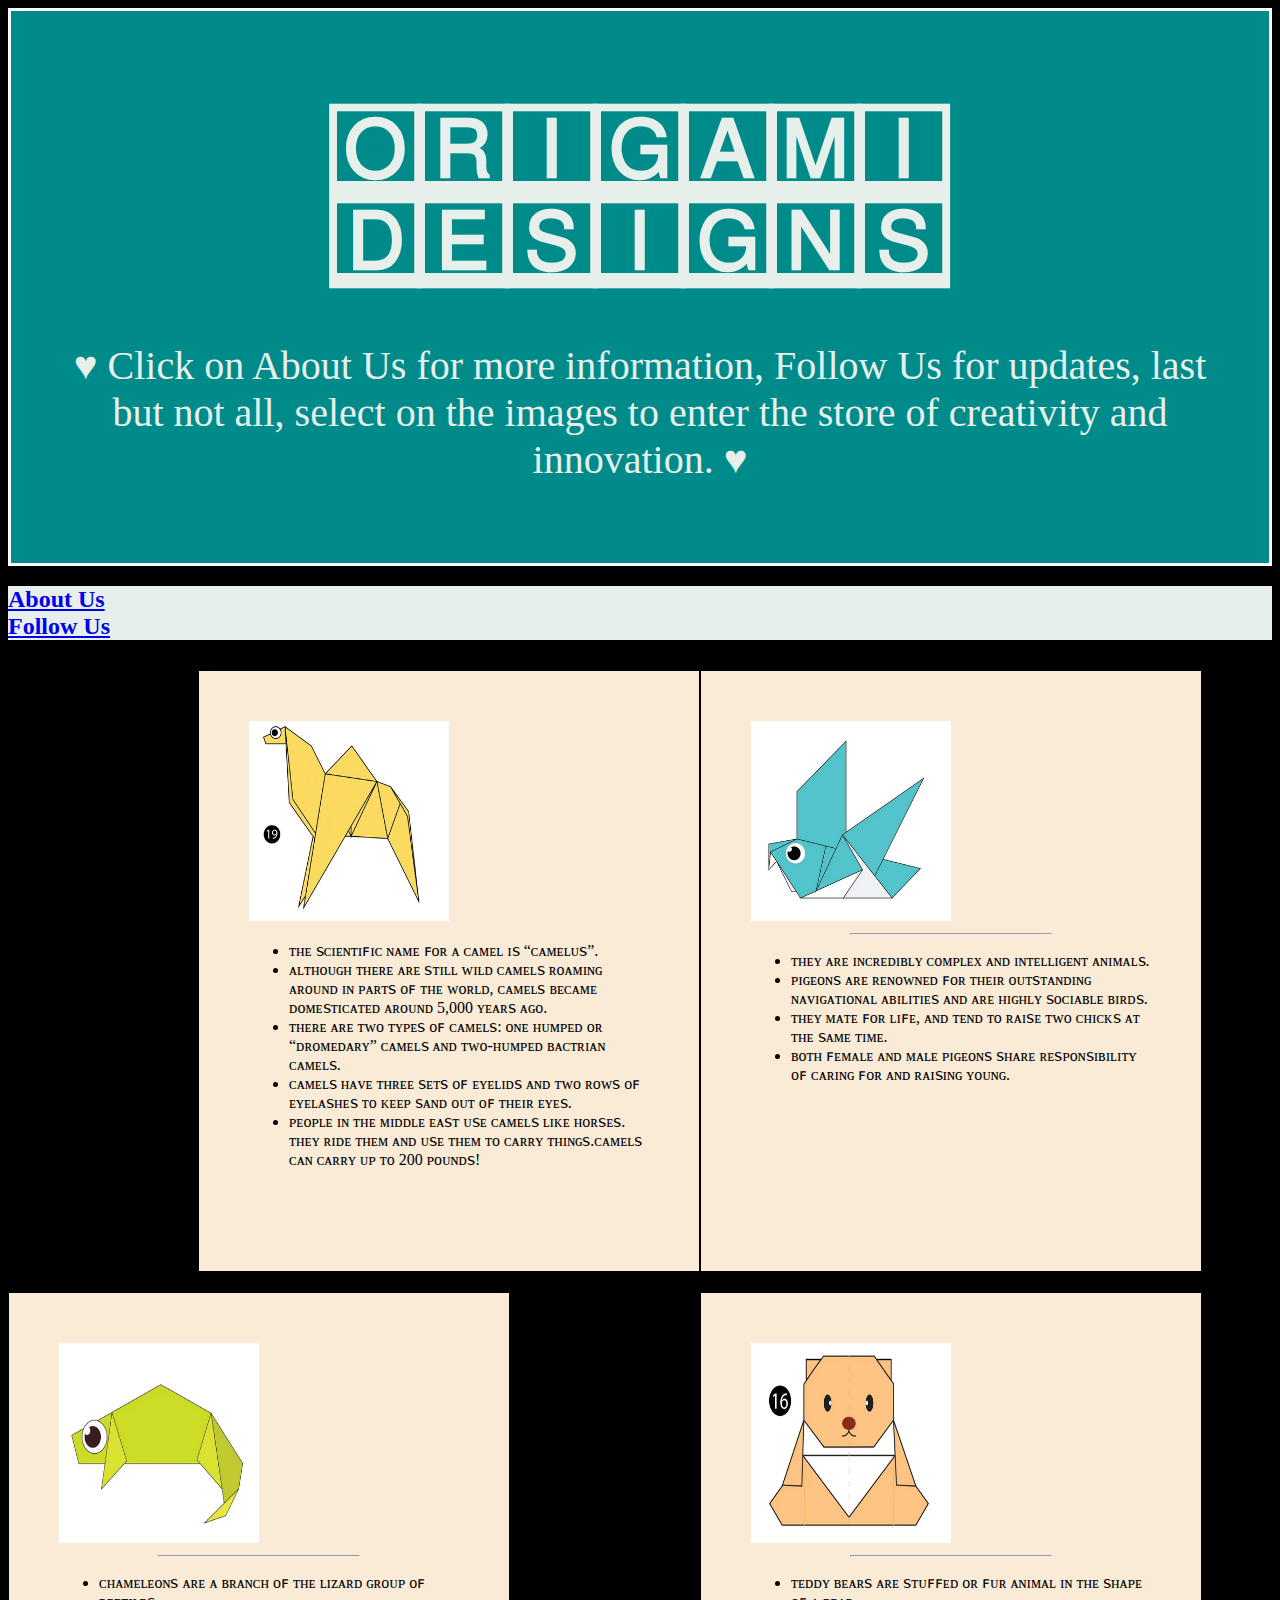
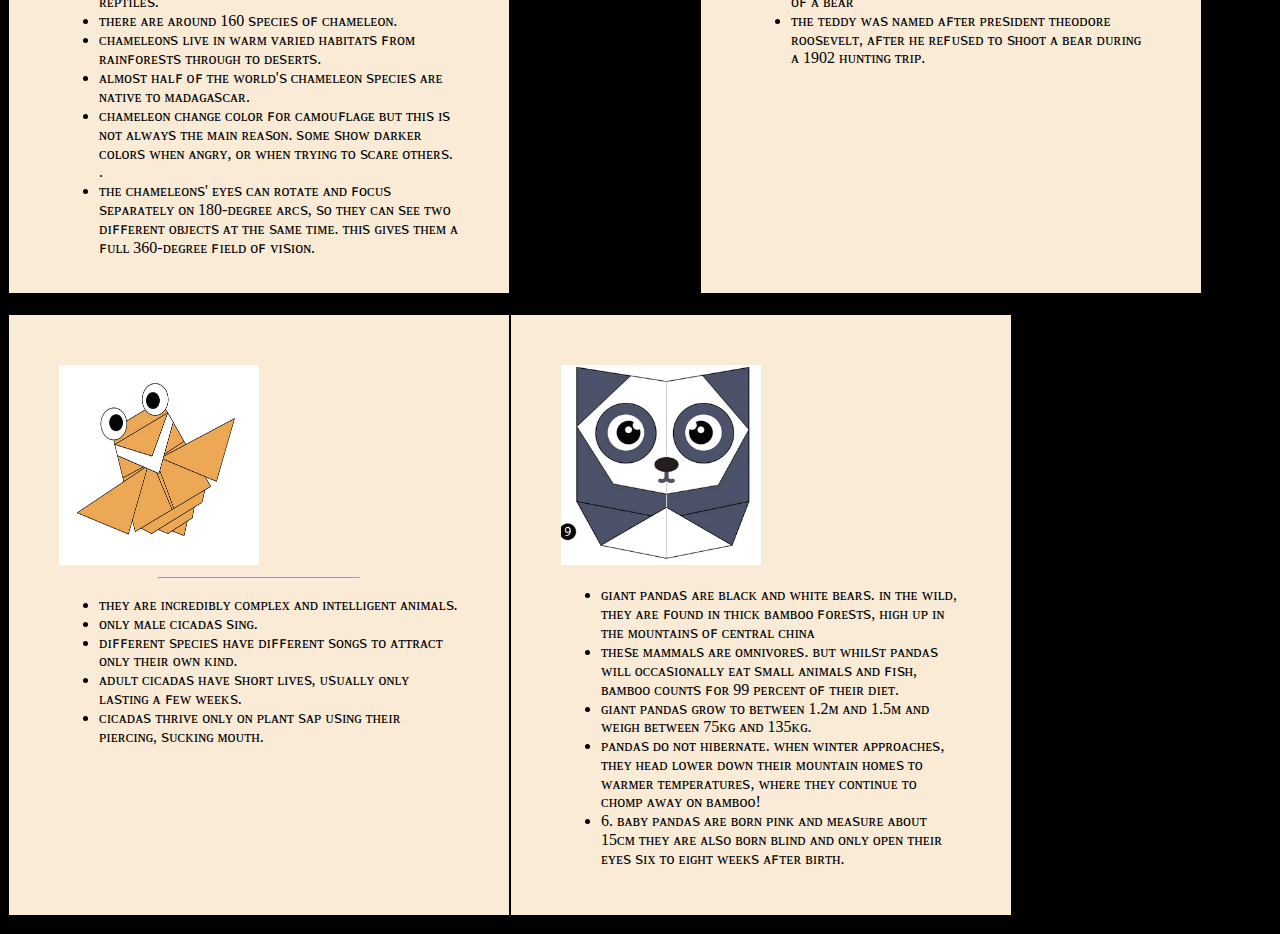
<file: index.html>
<!DOCTYPE html>
<html>

<head>
  <title>🄾🅁🄸🄶🄰🄼🄸 🄳🄴🅂🄸🄶🄽🅂</title>
 
  <link rel="stylesheet"
    type="text/css"
    href="style.css"/>
</head>

<body style="background-color:#000000">

  <div class="head">
    <font color = "#e6efea">
      <h1><b><u><center>🄾🅁🄸🄶🄰🄼🄸 🄳🄴🅂🄸🄶🄽🅂</center></u></b></h1>
  
    <center><h2></h2><p>  ♥ Click on About Us for more information, Follow Us for updates, last but not all, select on the images to enter the store of creativity and innovation. ♥</p></center></h2></center>
  </font>
  </div>

  <div class="menu">
    <h2 style="background-color:#e6efea"> <a href="about.html">About Us</a><br>
    <a href="followus.html">Follow Us</a></h2>
  </div>

  <div class="grid">
    <div class="camel">
      <a href="http://origami.me/camel/">
        <img src="camel.png" height=200 , width=200>
         </a> 
         <ul>
              
<li>ᴛʜᴇ ꜱᴄɪᴇɴᴛɪꜰɪᴄ ɴᴀᴍᴇ ꜰᴏʀ ᴀ ᴄᴀᴍᴇʟ ɪꜱ “ᴄᴀᴍᴇʟᴜꜱ”.</li>
      <li>ᴀʟᴛʜᴏᴜɢʜ ᴛʜᴇʀᴇ ᴀʀᴇ ꜱᴛɪʟʟ ᴡɪʟᴅ ᴄᴀᴍᴇʟꜱ ʀᴏᴀᴍɪɴɢ ᴀʀᴏᴜɴᴅ ɪɴ ᴘᴀʀᴛꜱ ᴏꜰ ᴛʜᴇ ᴡᴏʀʟᴅ, ᴄᴀᴍᴇʟꜱ ʙᴇᴄᴀᴍᴇ ᴅᴏᴍᴇꜱᴛɪᴄᴀᴛᴇᴅ ᴀʀᴏᴜɴᴅ 5,000 ʏᴇᴀʀꜱ ᴀɢᴏ.</li>
      <li>ᴛʜᴇʀᴇ ᴀʀᴇ ᴛᴡᴏ ᴛʏᴘᴇꜱ ᴏꜰ ᴄᴀᴍᴇʟꜱ: ᴏɴᴇ ʜᴜᴍᴘᴇᴅ ᴏʀ “ᴅʀᴏᴍᴇᴅᴀʀʏ” ᴄᴀᴍᴇʟꜱ ᴀɴᴅ ᴛᴡᴏ-ʜᴜᴍᴘᴇᴅ ʙᴀᴄᴛʀɪᴀɴ ᴄᴀᴍᴇʟꜱ.</li>
      <li>ᴄᴀᴍᴇʟꜱ ʜᴀᴠᴇ ᴛʜʀᴇᴇ ꜱᴇᴛꜱ ᴏꜰ ᴇʏᴇʟɪᴅꜱ ᴀɴᴅ ᴛᴡᴏ ʀᴏᴡꜱ ᴏꜰ ᴇʏᴇʟᴀꜱʜᴇꜱ ᴛᴏ ᴋᴇᴇᴘ ꜱᴀɴᴅ ᴏᴜᴛ ᴏꜰ ᴛʜᴇɪʀ ᴇʏᴇꜱ.</li>
      <li>ᴘᴇᴏᴘʟᴇ ɪɴ ᴛʜᴇ ᴍɪᴅᴅʟᴇ ᴇᴀꜱᴛ ᴜꜱᴇ ᴄᴀᴍᴇʟꜱ ʟɪᴋᴇ ʜᴏʀꜱᴇꜱ. ᴛʜᴇʏ ʀɪᴅᴇ ᴛʜᴇᴍ ᴀɴᴅ ᴜꜱᴇ ᴛʜᴇᴍ ᴛᴏ ᴄᴀʀʀʏ ᴛʜɪɴɢꜱ.ᴄᴀᴍᴇʟꜱ ᴄᴀɴ ᴄᴀʀʀʏ ᴜᴘ ᴛᴏ 200 ᴘᴏᴜɴᴅꜱ!</li>

         </ul>
    </div>

    <div class="pigeon">
      <a href="http://origami.me/pigeon" target="_blank">
        <img src="pigeon.png" width=200 height=200></a>

      <hr width = 200px>
      <ul>
        
    <li> ᴛʜᴇʏ ᴀʀᴇ ɪɴᴄʀᴇᴅɪʙʟʏ ᴄᴏᴍᴘʟᴇx ᴀɴᴅ ɪɴᴛᴇʟʟɪɢᴇɴᴛ ᴀɴɪᴍᴀʟꜱ. </li>
   <li>  ᴘɪɢᴇᴏɴꜱ ᴀʀᴇ ʀᴇɴᴏᴡɴᴇᴅ ꜰᴏʀ ᴛʜᴇɪʀ ᴏᴜᴛꜱᴛᴀɴᴅɪɴɢ ɴᴀᴠɪɢᴀᴛɪᴏɴᴀʟ ᴀʙɪʟɪᴛɪᴇꜱ ᴀɴᴅ ᴀʀᴇ ʜɪɢʜʟʏ ꜱᴏᴄɪᴀʙʟᴇ ʙɪʀᴅꜱ.</li>
   <li>  ᴛʜᴇʏ ᴍᴀᴛᴇ ꜰᴏʀ ʟɪꜰᴇ, ᴀɴᴅ ᴛᴇɴᴅ ᴛᴏ ʀᴀɪꜱᴇ ᴛᴡᴏ ᴄʜɪᴄᴋꜱ ᴀᴛ ᴛʜᴇ ꜱᴀᴍᴇ ᴛɪᴍᴇ. </li>
    <li> ʙᴏᴛʜ ꜰᴇᴍᴀʟᴇ ᴀɴᴅ ᴍᴀʟᴇ ᴘɪɢᴇᴏɴꜱ ꜱʜᴀʀᴇ ʀᴇꜱᴘᴏɴꜱɪʙɪʟɪᴛʏ ᴏꜰ ᴄᴀʀɪɴɢ ꜰᴏʀ ᴀɴᴅ ʀᴀɪꜱɪɴɢ ʏᴏᴜɴɢ.</li>
      </ul>
    </div>

    <div class="chameleon">
      <a href="http://origami.me/chameleon" target="_blank">
        <img src="chameleon.png" width=200
          height=200></a>
          <hr width = 200px>
      <ul>
      
      <li> ᴄʜᴀᴍᴇʟᴇᴏɴꜱ ᴀʀᴇ ᴀ ʙʀᴀɴᴄʜ ᴏꜰ ᴛʜᴇ ʟɪᴢᴀʀᴅ ɢʀᴏᴜᴘ ᴏꜰ ʀᴇᴘᴛɪʟᴇꜱ.</li>
      <li>ᴛʜᴇʀᴇ ᴀʀᴇ ᴀʀᴏᴜɴᴅ 160 ꜱᴘᴇᴄɪᴇꜱ ᴏꜰ ᴄʜᴀᴍᴇʟᴇᴏɴ.</li>
      <li>ᴄʜᴀᴍᴇʟᴇᴏɴꜱ ʟɪᴠᴇ ɪɴ ᴡᴀʀᴍ ᴠᴀʀɪᴇᴅ ʜᴀʙɪᴛᴀᴛꜱ ꜰʀᴏᴍ ʀᴀɪɴꜰᴏʀᴇꜱᴛꜱ ᴛʜʀᴏᴜɢʜ ᴛᴏ ᴅᴇꜱᴇʀᴛꜱ.</li>
      <li>ᴀʟᴍᴏꜱᴛ ʜᴀʟꜰ ᴏꜰ ᴛʜᴇ ᴡᴏʀʟᴅ'ꜱ ᴄʜᴀᴍᴇʟᴇᴏɴ ꜱᴘᴇᴄɪᴇꜱ ᴀʀᴇ ɴᴀᴛɪᴠᴇ ᴛᴏ ᴍᴀᴅᴀɢᴀꜱᴄᴀʀ.</li>
      <li>ᴄʜᴀᴍᴇʟᴇᴏɴ ᴄʜᴀɴɢᴇ ᴄᴏʟᴏʀ ꜰᴏʀ ᴄᴀᴍᴏᴜꜰʟᴀɢᴇ ʙᴜᴛ ᴛʜɪꜱ ɪꜱ ɴᴏᴛ ᴀʟᴡᴀʏꜱ ᴛʜᴇ ᴍᴀɪɴ ʀᴇᴀꜱᴏɴ. ꜱᴏᴍᴇ ꜱʜᴏᴡ ᴅᴀʀᴋᴇʀ ᴄᴏʟᴏʀꜱ ᴡʜᴇɴ ᴀɴɢʀʏ, ᴏʀ ᴡʜᴇɴ ᴛʀʏɪɴɢ ᴛᴏ ꜱᴄᴀʀᴇ ᴏᴛʜᴇʀꜱ. .</li>
      <li>ᴛʜᴇ ᴄʜᴀᴍᴇʟᴇᴏɴꜱ' ᴇʏᴇꜱ ᴄᴀɴ ʀᴏᴛᴀᴛᴇ ᴀɴᴅ ꜰᴏᴄᴜꜱ ꜱᴇᴘᴀʀᴀᴛᴇʟʏ ᴏɴ 180-ᴅᴇɢʀᴇᴇ ᴀʀᴄꜱ, ꜱᴏ ᴛʜᴇʏ ᴄᴀɴ ꜱᴇᴇ ᴛᴡᴏ ᴅɪꜰꜰᴇʀᴇɴᴛ ᴏʙᴊᴇᴄᴛꜱ ᴀᴛ ᴛʜᴇ ꜱᴀᴍᴇ ᴛɪᴍᴇ. ᴛʜɪꜱ ɢɪᴠᴇꜱ ᴛʜᴇᴍ ᴀ ꜰᴜʟʟ 360-ᴅᴇɢʀᴇᴇ ꜰɪᴇʟᴅ ᴏꜰ ᴠɪꜱɪᴏɴ.</li>
 

      </ul>
    </div>

    <div class="teddy">
      <a href="http://origami.me/teddy-bear" target="_blank">
        <img src="teddybear.png" width=200 height=200></a>
      <hr width = 200px>
      <ul>
<li> ᴛᴇᴅᴅʏ ʙᴇᴀʀꜱ ᴀʀᴇ ꜱᴛᴜꜰꜰᴇᴅ ᴏʀ ꜰᴜʀ ᴀɴɪᴍᴀʟ ɪɴ ᴛʜᴇ ꜱʜᴀᴘᴇ ᴏꜰ ᴀ ʙᴇᴀʀ</li>
   <li> ᴛʜᴇ ᴛᴇᴅᴅʏ ᴡᴀꜱ ɴᴀᴍᴇᴅ ᴀꜰᴛᴇʀ ᴘʀᴇꜱɪᴅᴇɴᴛ ᴛʜᴇᴏᴅᴏʀᴇ ʀᴏᴏꜱᴇᴠᴇʟᴛ, ᴀꜰᴛᴇʀ ʜᴇ ʀᴇꜰᴜꜱᴇᴅ ᴛᴏ ꜱʜᴏᴏᴛ ᴀ ʙᴇᴀʀ ᴅᴜʀɪɴɢ ᴀ 1902 ʜᴜɴᴛɪɴɢ ᴛʀɪᴘ.  </li>
      </ul>
    </div>

    <div class="cicada">
      <a href="http://origami.me/flying-cicada" target="_blank">
        <img src="cicada.png" width=200, height=200></a>
          <hr width = 200px>
      <ul>
       <li> ᴛʜᴇʏ ᴀʀᴇ ɪɴᴄʀᴇᴅɪʙʟʏ ᴄᴏᴍᴘʟᴇx ᴀɴᴅ ɪɴᴛᴇʟʟɪɢᴇɴᴛ ᴀɴɪᴍᴀʟꜱ. </li>
   <li>  ᴏɴʟʏ ᴍᴀʟᴇ ᴄɪᴄᴀᴅᴀꜱ ꜱɪɴɢ. </li>
   <li> ᴅɪꜰꜰᴇʀᴇɴᴛ ꜱᴘᴇᴄɪᴇꜱ ʜᴀᴠᴇ ᴅɪꜰꜰᴇʀᴇɴᴛ ꜱᴏɴɢꜱ ᴛᴏ ᴀᴛᴛʀᴀᴄᴛ ᴏɴʟʏ ᴛʜᴇɪʀ ᴏᴡɴ ᴋɪɴᴅ.</li>
   <li> ᴀᴅᴜʟᴛ ᴄɪᴄᴀᴅᴀꜱ ʜᴀᴠᴇ ꜱʜᴏʀᴛ ʟɪᴠᴇꜱ, ᴜꜱᴜᴀʟʟʏ ᴏɴʟʏ ʟᴀꜱᴛɪɴɢ ᴀ ꜰᴇᴡ ᴡᴇᴇᴋꜱ.</li>
   <li> ᴄɪᴄᴀᴅᴀꜱ ᴛʜʀɪᴠᴇ ᴏɴʟʏ ᴏɴ ᴘʟᴀɴᴛ ꜱᴀᴘ ᴜꜱɪɴɢ ᴛʜᴇɪʀ ᴘɪᴇʀᴄɪɴɢ, ꜱᴜᴄᴋɪɴɢ ᴍᴏᴜᴛʜ.</li>
      </ul>
    </div>
    <div class="panda">
      <a href="https://origami.me/panda/">
        <img src="panda.png" height=200, width=200>
         </a> 
         <ul>
             <li>ɢɪᴀɴᴛ ᴘᴀɴᴅᴀꜱ ᴀʀᴇ ʙʟᴀᴄᴋ ᴀɴᴅ ᴡʜɪᴛᴇ ʙᴇᴀʀꜱ. ɪɴ ᴛʜᴇ ᴡɪʟᴅ, ᴛʜᴇʏ ᴀʀᴇ ꜰᴏᴜɴᴅ ɪɴ ᴛʜɪᴄᴋ ʙᴀᴍʙᴏᴏ ꜰᴏʀᴇꜱᴛꜱ, ʜɪɢʜ ᴜᴘ ɪɴ ᴛʜᴇ ᴍᴏᴜɴᴛᴀɪɴꜱ ᴏꜰ ᴄᴇɴᴛʀᴀʟ ᴄʜɪɴᴀ </li>
      <li>ᴛʜᴇꜱᴇ ᴍᴀᴍᴍᴀʟꜱ ᴀʀᴇ ᴏᴍɴɪᴠᴏʀᴇꜱ. ʙᴜᴛ ᴡʜɪʟꜱᴛ ᴘᴀɴᴅᴀꜱ ᴡɪʟʟ ᴏᴄᴄᴀꜱɪᴏɴᴀʟʟʏ ᴇᴀᴛ ꜱᴍᴀʟʟ ᴀɴɪᴍᴀʟꜱ ᴀɴᴅ ꜰɪꜱʜ, ʙᴀᴍʙᴏᴏ ᴄᴏᴜɴᴛꜱ ꜰᴏʀ 99 ᴘᴇʀᴄᴇɴᴛ ᴏꜰ ᴛʜᴇɪʀ ᴅɪᴇᴛ.</li>
      <li>ɢɪᴀɴᴛ ᴘᴀɴᴅᴀꜱ ɢʀᴏᴡ ᴛᴏ ʙᴇᴛᴡᴇᴇɴ 1.2ᴍ ᴀɴᴅ 1.5ᴍ ᴀɴᴅ ᴡᴇɪɢʜ ʙᴇᴛᴡᴇᴇɴ 75ᴋɢ ᴀɴᴅ 135ᴋɢ. </li>
      <li> ᴘᴀɴᴅᴀꜱ ᴅᴏ ɴᴏᴛ ʜɪʙᴇʀɴᴀᴛᴇ. ᴡʜᴇɴ ᴡɪɴᴛᴇʀ ᴀᴘᴘʀᴏᴀᴄʜᴇꜱ, ᴛʜᴇʏ ʜᴇᴀᴅ ʟᴏᴡᴇʀ ᴅᴏᴡɴ ᴛʜᴇɪʀ ᴍᴏᴜɴᴛᴀɪɴ ʜᴏᴍᴇꜱ ᴛᴏ ᴡᴀʀᴍᴇʀ ᴛᴇᴍᴘᴇʀᴀᴛᴜʀᴇꜱ, ᴡʜᴇʀᴇ ᴛʜᴇʏ ᴄᴏɴᴛɪɴᴜᴇ ᴛᴏ ᴄʜᴏᴍᴘ ᴀᴡᴀʏ ᴏɴ ʙᴀᴍʙᴏᴏ!</li>
      <li>6. ʙᴀʙʏ ᴘᴀɴᴅᴀꜱ ᴀʀᴇ ʙᴏʀɴ ᴘɪɴᴋ ᴀɴᴅ ᴍᴇᴀꜱᴜʀᴇ ᴀʙᴏᴜᴛ 15ᴄᴍ ᴛʜᴇʏ ᴀʀᴇ ᴀʟꜱᴏ ʙᴏʀɴ ʙʟɪɴᴅ ᴀɴᴅ ᴏɴʟʏ ᴏᴘᴇɴ ᴛʜᴇɪʀ ᴇʏᴇꜱ ꜱɪx ᴛᴏ ᴇɪɢʜᴛ ᴡᴇᴇᴋꜱ ᴀꜰᴛᴇʀ ʙɪʀᴛʜ.</li>

         </ul>
    </div>
    
    
  </div>

</body>

</html>
</file>
<file: style.css>
.head{
    background-color:darkcyan;
    border:solid;
    display:flex;
    justify-content:space-between;
    padding:40px;
    font-size: 40px;
    font-weight:400;
    color:#ffffff
     }
  
     .note{
       background-color:#e51414;
       border: dotted;
       display:flex;
    justify-content:space-between;
    padding:15px;
    font-size:20px;
    font-weight:400;
     }
  
  .grid {
    
    display: flex;
    justify-content: last baseline;
    flex-direction: row;
    text-align: left;
    flex-wrap: wrap;
    position:relative
  }
  
  .grid p{
    position: absolute;
    top:50%;
    left:50%;
    transform:translate(-50%,-50%)
  }
  
  
  .camel {
    border: 1px solid #000000;
    margin-top: 10px;
    margin-bottom: 10px;
    margin-left: 190px;
    width: 400px;
    height: 500px;
    padding: 50px;
    background-color:antiquewhite;
  }
  
  .camel:hover img{
      opacity:0.3;
  }
  .chameleon {
    border: 1px solid #000000;
    margin-top: 10px;
    margin-bottom: 10px;
    width: 400px;
    height: 500px;
    padding: 50px;
    background-color:antiquewhite;
  }
  
  .chameleon:hover img{
    opacity:0.3;
  }
  
  .cicada {
    border: 1px solid #000000;
    margin-top: 10px;
    margin-bottom: 10px;
    width: 400px;
    height: 500px;
    padding: 50px;
    background-color:antiquewhite;
  }
  
  .cicada:hover img{
    opacity:0.3;
  }
  
  .panda {
    border: 1px solid #000000;
    margin-top: 10px;
    margin-bottom: 10px;
    width: 400px;
    height: 500px;
    padding: 50px;
    background-color :antiquewhite;
  }
  
  .panda:hover img{
    opacity:0.3;
  }
  
  .pigeon {
    border: 1px solid #000000;
    margin-top: 10px;
    margin-bottom: 10px;
    width: 400px;
    height: 500px;
    padding: 50px;
    background-color:antiquewhite;
  }
  
  .pigeon:hover img{
    opacity:0.3;
  }
  
  .teddy {
    border: 1px solid #000000;
    margin-top: 10px;
    margin-bottom: 10px;
    margin-left: 190px;
    width: 400px;
    height: 500px;
    padding: 50px;
    background-color :antiquewhite;
  }
  
  .teddy:hover img{
    opacity:0.3;
  }
</file>
